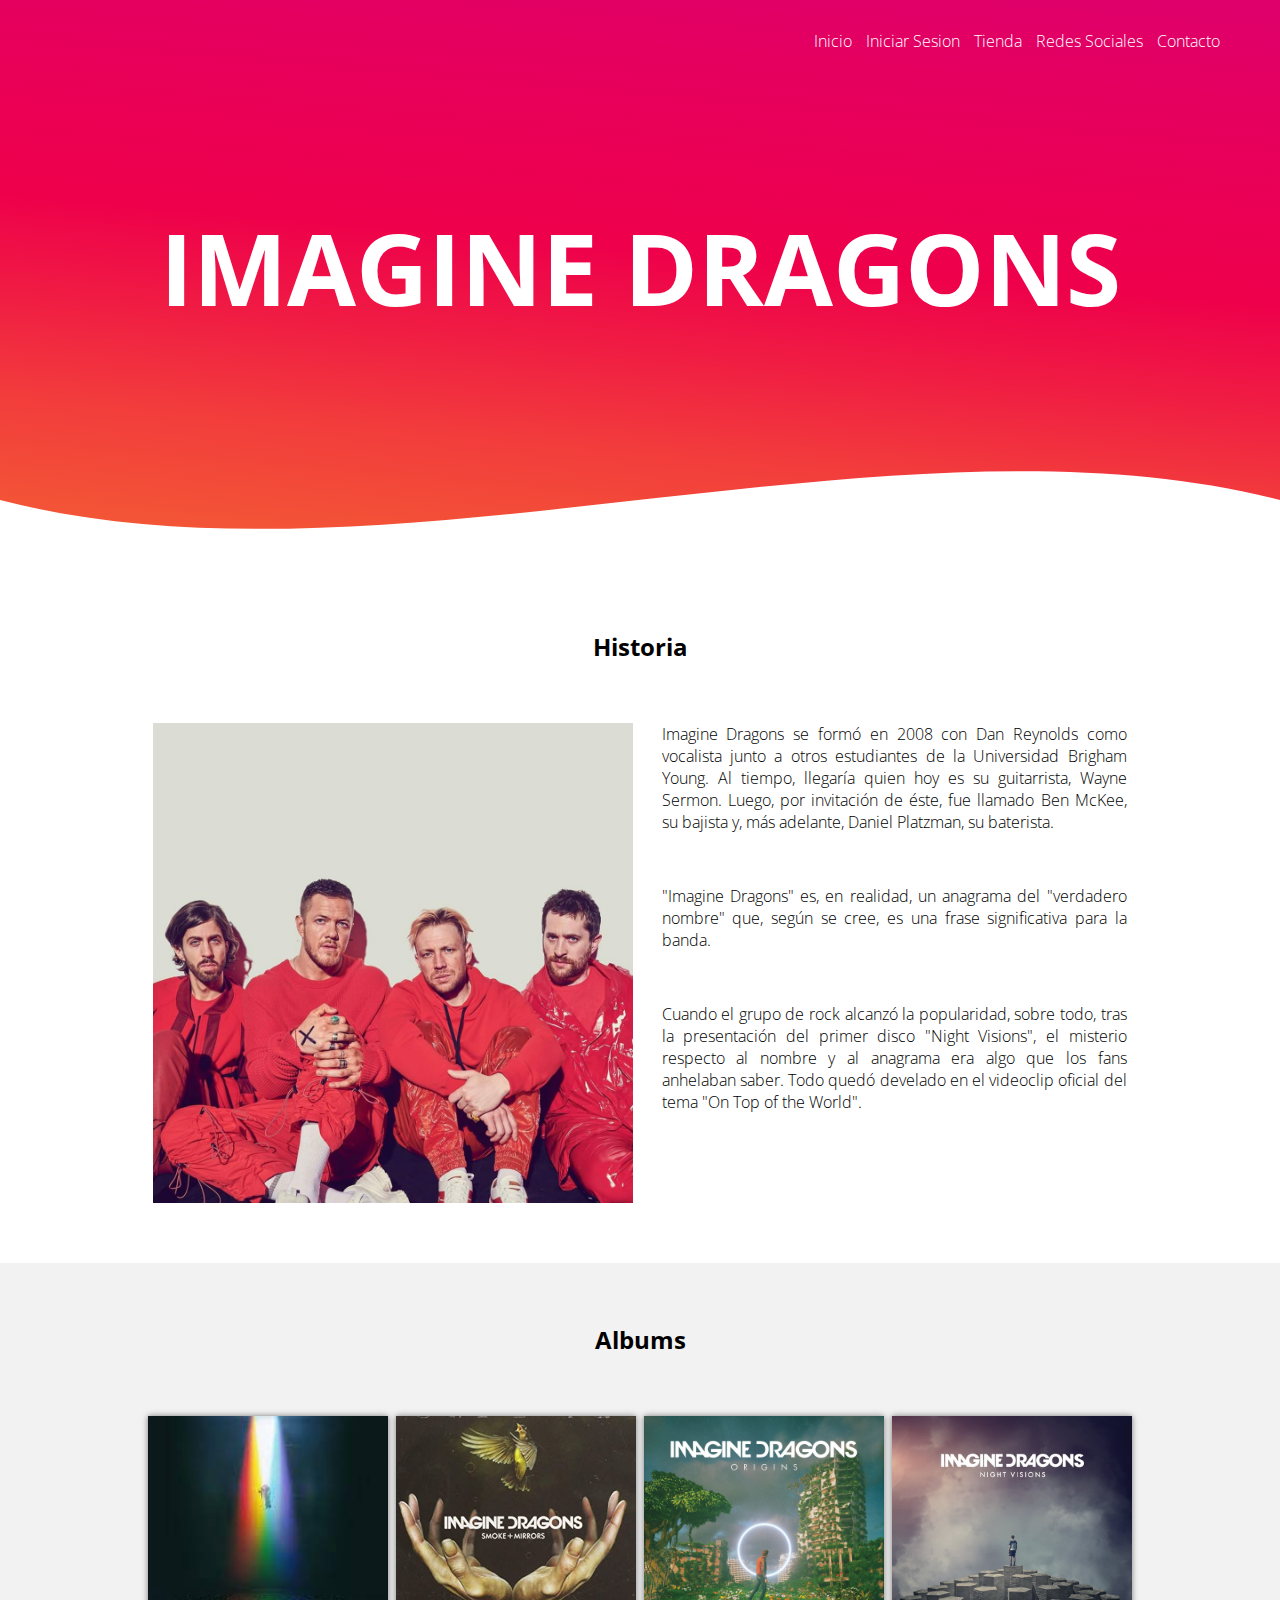
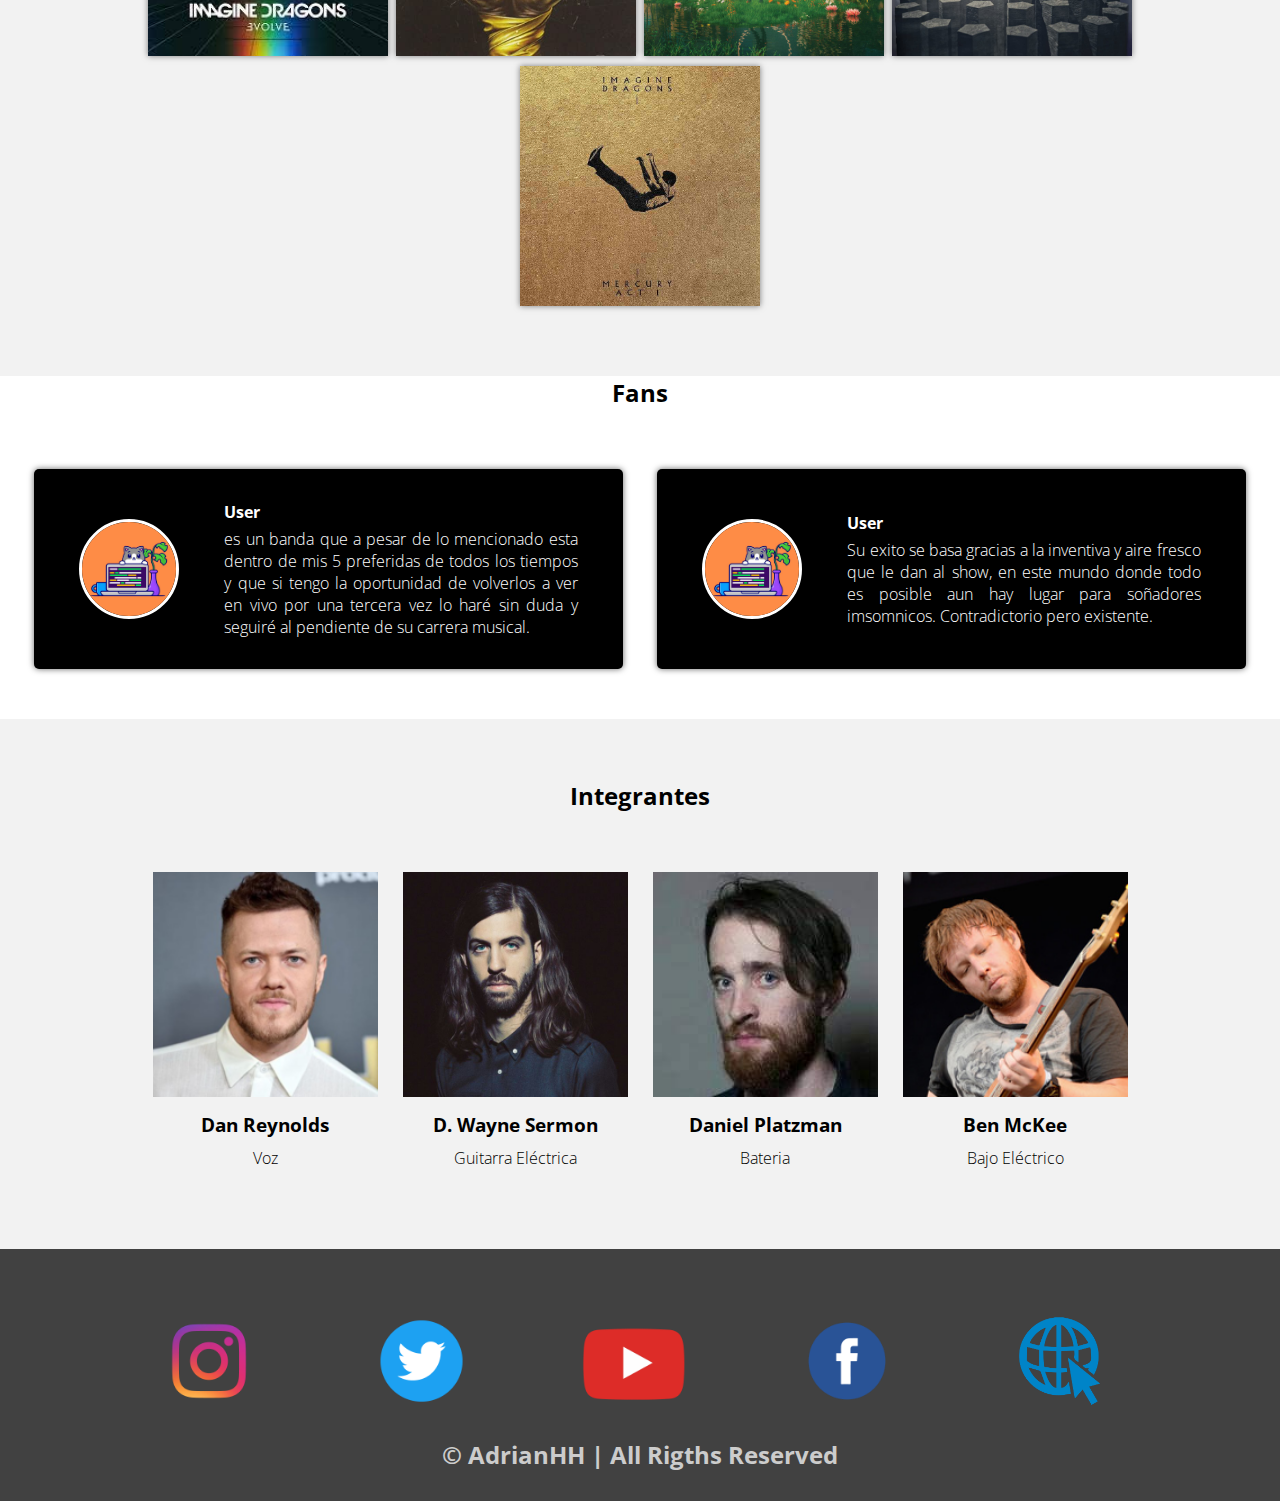
<file: index.html>
<!DOCTYPE html>
<html lang="en">
<head>
	<meta charset="UTF-8">
	<meta name="viewport" content="width=device-width, initial-scale=1.0">
	<title>Imagine Dragons Noticias</title>
	<link rel="shortcut icon" href="img\logito1.ico">
	<link rel="stylesheet" href="css\index.css">
	<link rel="preconnect" href="https://fonts.googleapis.com">
	<link rel="preconnect" href="https://fonts.gstatic.com" crossorigin>
	<link href="https://fonts.googleapis.com/css2?family=Open+Sans:wght@300;400;700&display=swap" rel="stylesheet">
</head>
<body>
	<header>
		<nav>
		<a href="index.html">Inicio</a>
		<a href="login.html">Iniciar Sesion</a>
		<a href="#">Tienda</a>
		<a href="#">Redes Sociales</a>
		<a href="#">Contacto</a>
	</nav>
	<section class="textos-header">
		<h1>IMAGINE DRAGONS</h1>
	</section>

	<div class="wave" style="height: 150px; overflow: hidden;" ><svg viewBox="0 0 500 150" preserveAspectRatio="none" style="height: 100%; width: 100%;"><path d="M0.00,49.98 C149.99,150.00 349.20,-49.98 500.00,49.98 L500.00,150.00 L0.00,150.00 Z" style="stroke: none; fill: #fff;"></path></svg></div>

	</header>
	<main>
		<section class="contenedor sobre-nosotros">
			<h2 class="titulo">Historia</h2>
			<div class="contenedor-sobre-nosotros">
				<img src="img\ilus.jpg" alt="" class="about-us">
				<div class="contenido-textos">
					
					<p>Imagine Dragons se formó en 2008 con Dan Reynolds como vocalista junto a otros estudiantes de la Universidad Brigham Young. Al tiempo, llegaría quien hoy es su guitarrista, Wayne Sermon. Luego, por invitación de éste, fue llamado Ben McKee, su bajista y, más adelante, Daniel Platzman, su baterista.</p>
					<br>
					<p>"Imagine Dragons" es, en realidad, un anagrama del "verdadero nombre" que, según se cree, es una frase significativa para la banda.</p>
					<br>
					<p>Cuando el grupo de rock alcanzó la popularidad, sobre todo, tras la presentación del primer disco "Night Visions", el misterio respecto al nombre y al anagrama era algo que los fans anhelaban saber. Todo quedó develado en el videoclip oficial del tema "On Top of the World".</p>
				</div>
			</div>
		</section>
		<section class="portafolio">
			<div class="contenedor">
				<h2 class="titulo">Albums</h2>
				<div class="galeria-port">
					<div class="imagen-port">
						<img src="img\evolve.jpg" alt="">
						<div class="hover-galeria">
							<img src="img\logo.png" alt="">
							<p>Evolve</p>
						</div>
					</div>
					<div class="imagen-port">
						<img src="img\s+m.jpg" alt="">
						<div class="hover-galeria">
							<img src="img\logo.png" alt="">
							<p>Smoke + Mirrors</p>
						</div>
					</div>
					<div class="imagen-port">
						<img src="img\origins.jpg" alt="">
						<div class="hover-galeria">
							<img src="img\logo.png" alt="">
							<p>Origins</p>
						</div>
					</div>
					<div class="imagen-port">
						<img src="img\visions.jpg" alt="">
						<div class="hover-galeria">
							<img src="img\logo.png" alt="">
							<p>Night Visions</p>
						</div>
					</div>
					<div class="imagen-port">
						<img src="img\mercury.jpg" alt="">
						<div class="hover-galeria">
							<img src="img\logo.png" alt="">
							<p>Mercury Act 1</p>
						</div>
					</div>
				</div>
			</div>
		</section>
		<section class="fans">
			<h2 class="titulo">Fans</h2>
			<div class="cards">
				<div class="card">
					<img src="img\profile.jpg" alt="">
					<div class="contenido-texto-card">
						<h4>User</h4>
						<p>es un banda que a pesar de lo mencionado esta dentro de mis 5 preferidas de todos los tiempos y que si tengo la oportunidad de volverlos a ver en vivo por una tercera vez lo haré sin duda y seguiré al pendiente de su carrera musical.</p>
					</div>
				</div>
				<div class="card">
					<img src="img\profile.jpg" alt="">
					<div class="contenido-texto-card">
						<h4>User</h4>
						<p>Su exito se basa gracias a la inventiva y aire fresco que le dan al show, en este mundo donde todo es posible aun hay lugar para soñadores imsomnicos. Contradictorio pero existente.</p>
					</div>
				</div>
			</div>
		</section>
		<section class="about-services">
			<div class="contenedor">
				<h2 class="titulo">Integrantes</h2>
				<div class="servicio-cont">
					<div class="servicio-ind">
						<img src="img\dan.png" alt="">
						<h3>Dan Reynolds</h3>
						<p>Voz</p>
					</div>
					<div class="servicio-ind">
						<img src="img\sermon.jpg" alt="">
						<h3>D. Wayne Sermon</h3>
						<p>Guitarra Eléctrica</p>
					</div>
					<div class="servicio-ind">
						<img src="img\platzman.jpg" alt="">
						<h3>Daniel Platzman</h3>
						<p>Bateria</p>
					</div>
					<div class="servicio-ind">
						<img src="img\ben.png" alt="">
						<h3>Ben McKee</h3>
						<p>Bajo Eléctrico</p>
					</div>
				</div>
			</div>
		</section>
	</main>
	<footer>
		<div class="contenedor-footer">
			<div class="content-foo">
				<a href="https://www.instagram.com/imaginedragons/" target="_blank"><img src="img\ins1.png" alt=""></a>
			</div>
			<div class="content-foo">
				<a href="https://twitter.com/Imaginedragons" target="_blank"><img src="img\twi.png" alt=""></a>
			</div>
			<div class="content-foo">
				<a href="https://www.youtube.com/channel/UCT9zcQNlyht7fRlcjmflRSA" target="_blank"><img src="img\you.png" alt=""></a>
			</div>
			<div class="content-foo">
				<a href="https://www.facebook.com/ImagineDragons" target="_blank"><img src="img\feis.png" alt=""></a>
			</div>
			<div class="content-foo">
				<a href="https://www.imaginedragonsmusic.com/" target="_blank"><img src="img\web.png" alt=""></a>
			</div>
		</div>
		<h2 class="titulo-final">&copy; AdrianHH | All Rigths Reserved</h2>
	</footer>
</body>
</html>
</file>
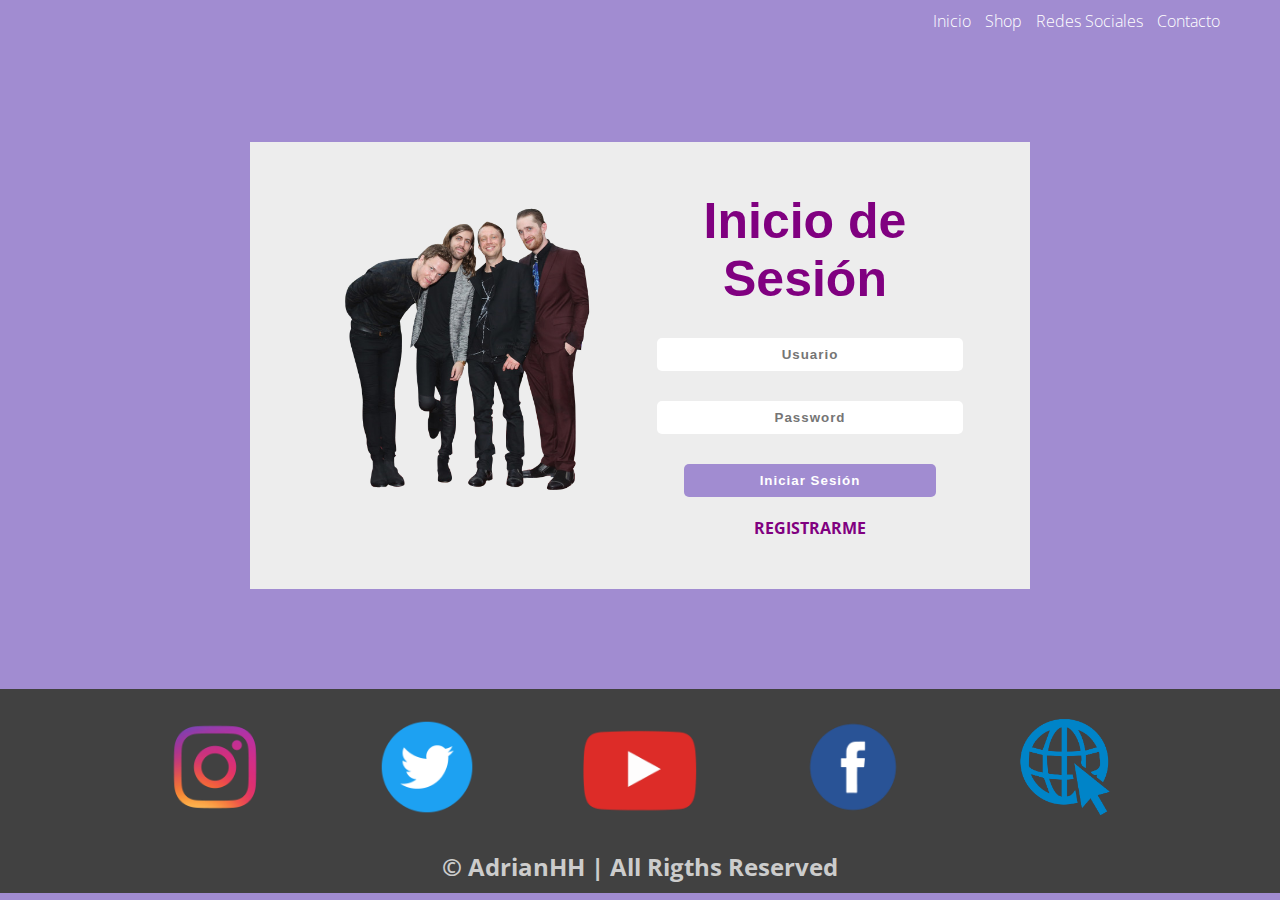
<file: login.html>
<!DOCTYPE html>
<html lang="en">
<head>
	<meta charset="UTF-8">
	<meta name="viewport" content="width=device-width, initial-scale=1.0">
	<title>Iniciar Sesion | Imagine Dragons Fans</title>
	<link rel="shortcut icon" href="img\logito1.ico">
	<link rel="stylesheet" href="css\login.css">
	<link rel="preconnect" href="https://fonts.googleapis.com">
	<link rel="preconnect" href="https://fonts.gstatic.com" crossorigin>
	<link href="https://fonts.googleapis.com/css2?family=Open+Sans:wght@300;400;700&display=swap" rel="stylesheet">
</head>
<body>
	<header>
		<nav>
		<a href="index.html">Inicio</a>
		<a href="#">Shop</a>
		<a href="#">Redes Sociales</a>
		<a href="#">Contacto</a>
		</nav>
		
	</header>

	<main>
		<div class="zona-registro">
			<div class="content-zona">
				<img src="img\login.png" alt="" class="img">
			</div>
			<div class="content-zona">
				<form action="#" method="POST">
					<h2 class="titulo">Inicio de Sesión</h2>
					<input type="text" name="usuario" placeholder="Usuario">
					<input type="password" name="password" placeholder="Password">
					<input type="submit" name="register" value="Iniciar Sesión">
					<a href="register.html"><h4>REGISTRARME</h4></a>
				</form>
			</div>
		</div>
	</main>
	
	<footer>
		<div class="contenedor-footer">
			<div class="content-foo">
				<a href="https://www.instagram.com/imaginedragons/" target="_blank"><img src="img\ins1.png" alt=""></a>
			</div>
			<div class="content-foo">
				<a href="https://twitter.com/Imaginedragons" target="_blank"><img src="img\twi.png" alt=""></a>
			</div>
			<div class="content-foo">
				<a href="https://www.youtube.com/channel/UCT9zcQNlyht7fRlcjmflRSA" target="_blank"><img src="img\you.png" alt=""></a>
			</div>
			<div class="content-foo">
				<a href="https://www.facebook.com/ImagineDragons" target="_blank"><img src="img\feis.png" alt=""></a>
			</div>
			<div class="content-foo">
				<a href="https://www.imaginedragonsmusic.com/" target="_blank"><img src="img\web.png" alt=""></a>
			</div>
		</div>
		<h2 class="titulo-final">&copy; AdrianHH | All Rigths Reserved</h2>
	</footer>
</body>
</html>
</file>
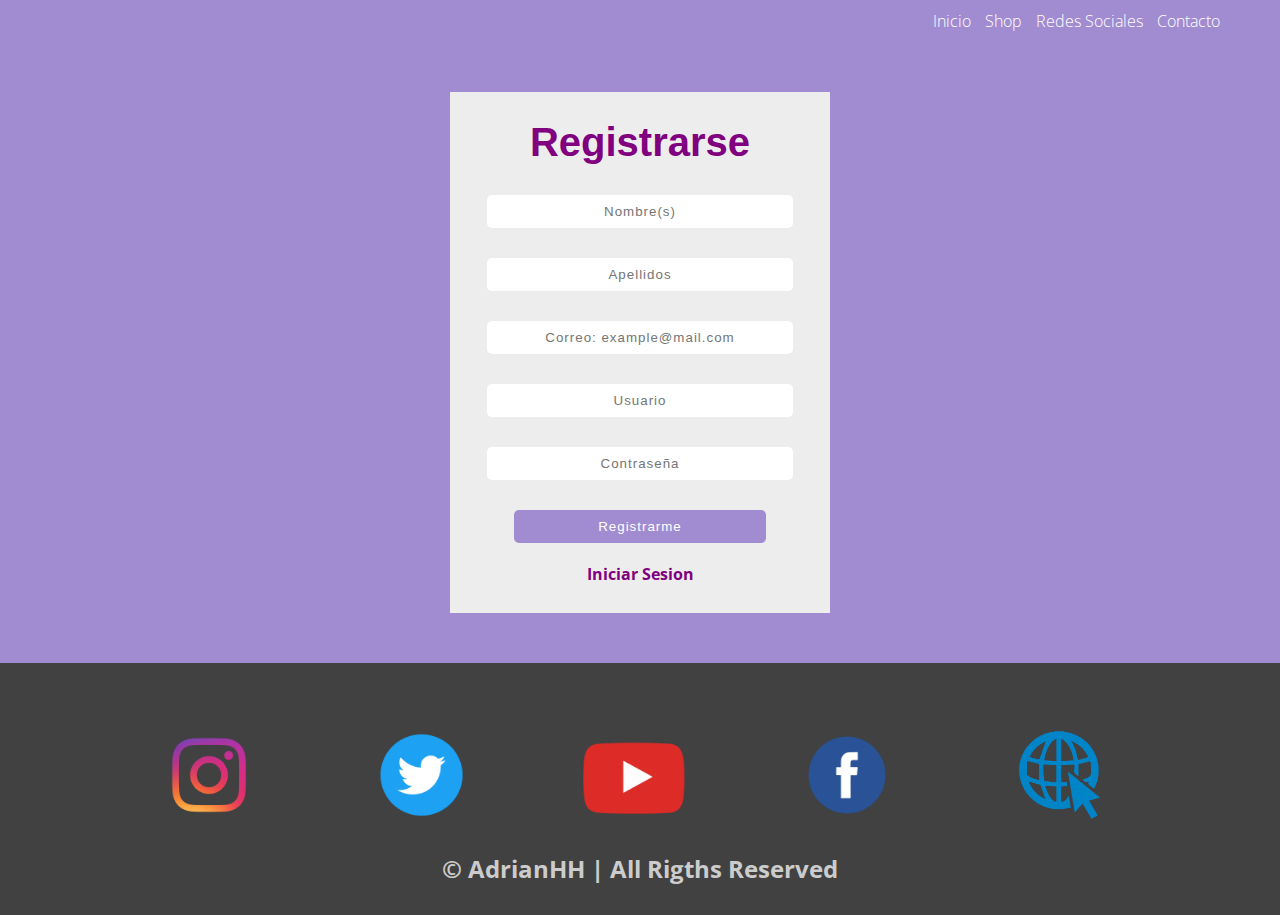
<file: register.html>
<!DOCTYPE html>
<html lang="en">
<head>
	<meta charset="UTF-8">
	<meta name="viewport" content="width=device-width, initial-scale=1.0">
	<title>Registrarme | Imagine Dragons Fans</title>
	<link rel="shortcut icon" href="img\logito1.ico">
	<link rel="stylesheet" href="css\register.css">
	<link rel="preconnect" href="https://fonts.googleapis.com">
	<link rel="preconnect" href="https://fonts.gstatic.com" crossorigin>
	<link href="https://fonts.googleapis.com/css2?family=Open+Sans:wght@300;400;700&display=swap" rel="stylesheet">
</head>
<body>
	<header>
		<nav>
		<a href="index.html">Inicio</a>
		<a href="#">Shop</a>
		<a href="#">Redes Sociales</a>
		<a href="#">Contacto</a>
		</nav>
	</header>


	<main>
		<div class="zona-registro">
			<div class="content-zona">
				<form action="#" method="POST">
					<h2 class="titulo">Registrarse</h2>
					<input type="text" name="name" placeholder="Nombre(s)">
					<input type="text" name="lastnames" placeholder="Apellidos">
					<input type="email" name="mail" placeholder="Correo: example@mail.com">
					<input type="text" name="usuario" placeholder="Usuario">
					<input type="password" name="pass" placeholder="Contraseña">
					<input type="submit" name="register" value="Registrarme">
					<a href="login.html"><h4>Iniciar Sesion</h4></a>
				</form>
			</div>
		</div>
	</main>

	<footer>
		<div class="contenedor-footer">
			<div class="content-foo">
				<a href="https://www.instagram.com/imaginedragons/" target="_blank"><img src="img\ins1.png" alt=""></a>
			</div>
			<div class="content-foo">
				<a href="https://twitter.com/Imaginedragons" target="_blank"><img src="img\twi.png" alt=""></a>
			</div>
			<div class="content-foo">
				<a href="https://www.youtube.com/channel/UCT9zcQNlyht7fRlcjmflRSA" target="_blank"><img src="img\you.png" alt=""></a>
			</div>
			<div class="content-foo">
				<a href="https://www.facebook.com/ImagineDragons" target="_blank"><img src="img\feis.png" alt=""></a>
			</div>
			<div class="content-foo">
				<a href="https://www.imaginedragonsmusic.com/" target="_blank"><img src="img\web.png" alt=""></a>
			</div>
		</div>
		<h2 class="titulo-final">&copy; AdrianHH | All Rigths Reserved</h2>
	</footer>
</body>
</html>
</file>
